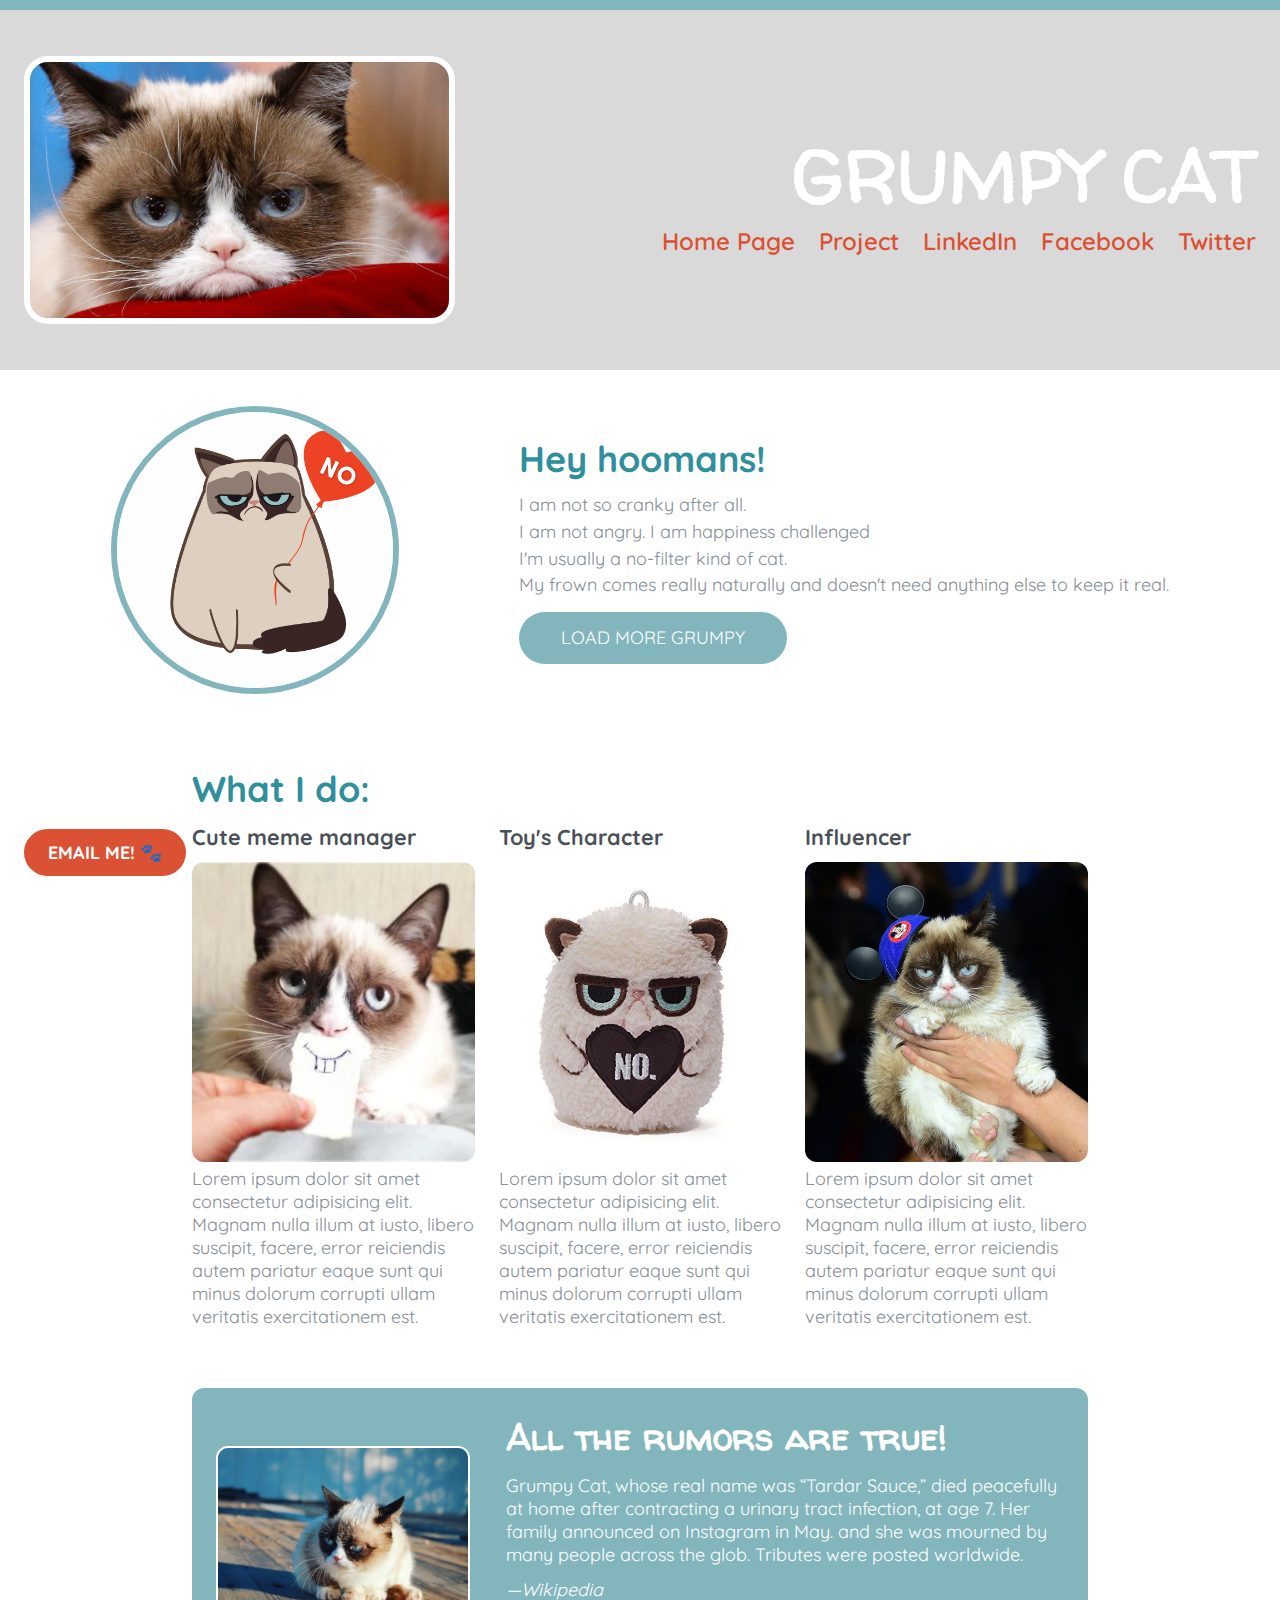
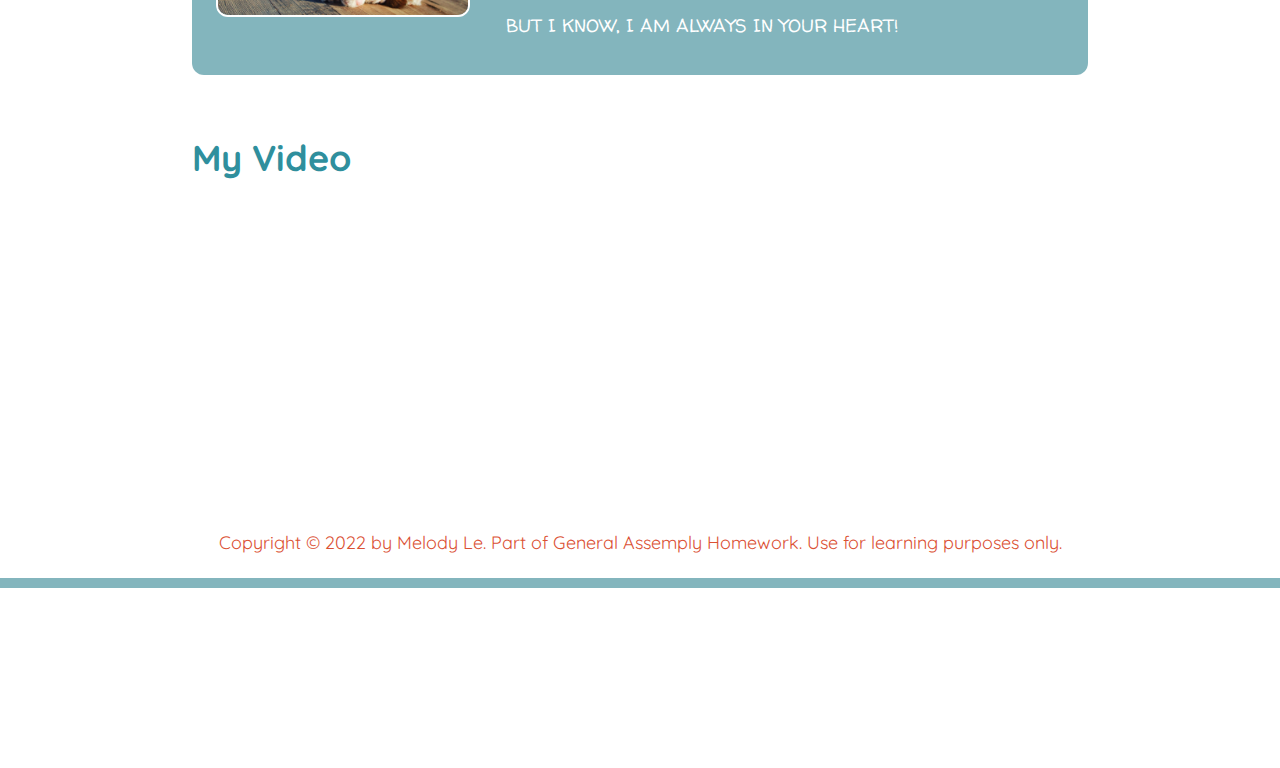
<file: index.html>
<!DOCTYPE html>
<html lang="en">
  <head>
    <meta charset="UTF-8" />
    <meta http-equiv="X-UA-Compatible" content="IE=edge" />
    <meta name="viewport" content="width=device-width, initial-scale=1.0" />
    <link rel="stylesheet" href="./style.css" />
    <title>Grumpy Cat Resume</title>
  </head>
  <body>
    <div class="header">
      <img src="./img/profile grumpy cat.jpeg" alt="Grumby Cat Profile Picture" />
      <!-- <img src="./img/grumpy-no.jpg_large" alt="Grumby Cat Profile Picture" /> -->
      <nav>
        <h1>Grumpy Cat</h1>
        <ul>
          <li><a href="#" target="_blank" rel="noopener noreferrer">Home Page</a></li>
          <li><a href="./projects.html" target="_blank" rel="noopener noreferrer">Project</a></li>
          <li><a href="#" target="_blank" rel="noopener noreferrer">LinkedIn</a></li>
          <li><a href="#" target="_blank" rel="noopener noreferrer">Facebook</a></li>
          <li><a href="#" target="_blank" rel="noopener noreferrer">Twitter</a></li>
        </nav>
      
      </ul>
    </div>
    <div class="bio">
      <img src="./img/grumpy-no.jpg_large" alt="grumpy say no" />
      <div class="bio-text">
        <h3>Hey hoomans!</h3>
        <p>I am not so cranky after all.</p>
        <p>I am not angry. I am happiness challenged</p>
        <p>I'm usually a no-filter kind of cat. </p>
        <p>My frown comes really naturally and doesn't need anything else to keep it real.</p>
        <a class="btn" href="#" >Load More Grumpy</a>
        
      </div>
    </div>
    <div class="job-container">
      <h3 >What I do:</h3>
      <div class="job">
        <div class="job-detail">
          <h4>Cute meme manager</h4>
          <img class="job-photo" src="./img/grumpy-rabbit.jpeg" alt="meme picture">
          <p>Lorem ipsum dolor sit amet consectetur adipisicing elit. Magnam nulla illum at iusto, libero suscipit, facere, error reiciendis autem pariatur eaque sunt qui minus dolorum corrupti ullam veritatis exercitationem est.</p>
        </div>
        <div class="job-detail">
          <h4>Toy's Character</h4>
          <img class="job-photo toy" src="./img/grumpy-toy.jpeg" alt="meme picture">
          <p>Lorem ipsum dolor sit amet consectetur adipisicing elit. Magnam nulla illum at iusto, libero suscipit, facere, error reiciendis autem pariatur eaque sunt qui minus dolorum corrupti ullam veritatis exercitationem est.</p>
        </div>
        <div class="job-detail">
          <h4>Influencer</h4>
          <img class="job-photo" src="./img/grumpy-influencer.jpeg" alt="meme picture">
          <p >Lorem ipsum dolor sit amet consectetur adipisicing elit. Magnam nulla illum at iusto, libero suscipit, facere, error reiciendis autem pariatur eaque sunt qui minus dolorum corrupti ullam veritatis exercitationem est.</p>
        </div>
      </div>
    </div>
    <div class="wiki-container">
      <img class="wiki-photo toy" src="./img/grump-photo-header.jpeg" alt="meme picture">
      <div class="wiki">
        <h3 class="rumor">All the rumors are true!</h3>
        <p>Grumpy Cat, whose real name was “Tardar Sauce,” died peacefully at home after contracting a urinary tract infection, at age 7. Her family announced on Instagram in May. and she was mourned by many people across the glob. Tributes were posted worldwide. </p>
        <p class = "source-quote" > —Wikipedia</p>
        <p class="rumor">BUT I KNOW, I AM ALWAYS IN YOUR HEART!</p>
      </div>
    </div>
    <div class="video">
      <h3>My Video</h3>
      <iframe  src="https://www.youtube.com/embed/qc5PgtdcUBU" title="YouTube video player" frameborder="0" allow="accelerometer; autoplay; clipboard-write; encrypted-media; gyroscope; picture-in-picture" allowfullscreen></iframe>
      <iframe  src="https://www.youtube.com/embed/4_lHnZ7LUsw" title="YouTube video player" frameborder="0" allow="accelerometer; autoplay; clipboard-write; encrypted-media; gyroscope; picture-in-picture" allowfullscreen></iframe>
      <iframe  src="https://www.youtube.com/embed/7rZ3MU2CuCw" title="YouTube video player" frameborder="0" allow="accelerometer; autoplay; clipboard-write; encrypted-media; gyroscope; picture-in-picture" allowfullscreen></iframe>
    </div>
    <div class="footer">
      <button class="mail"> <a href="mailto:grumpy.cat@emeow.com">EMAIL ME! 🐾 </a></button>
      <p>Copyright &copy; 2022 by Melody Le. Part of General Assemply Homework. Use for learning purposes only.</p>
    </div>
  </body>
</html>
</file>
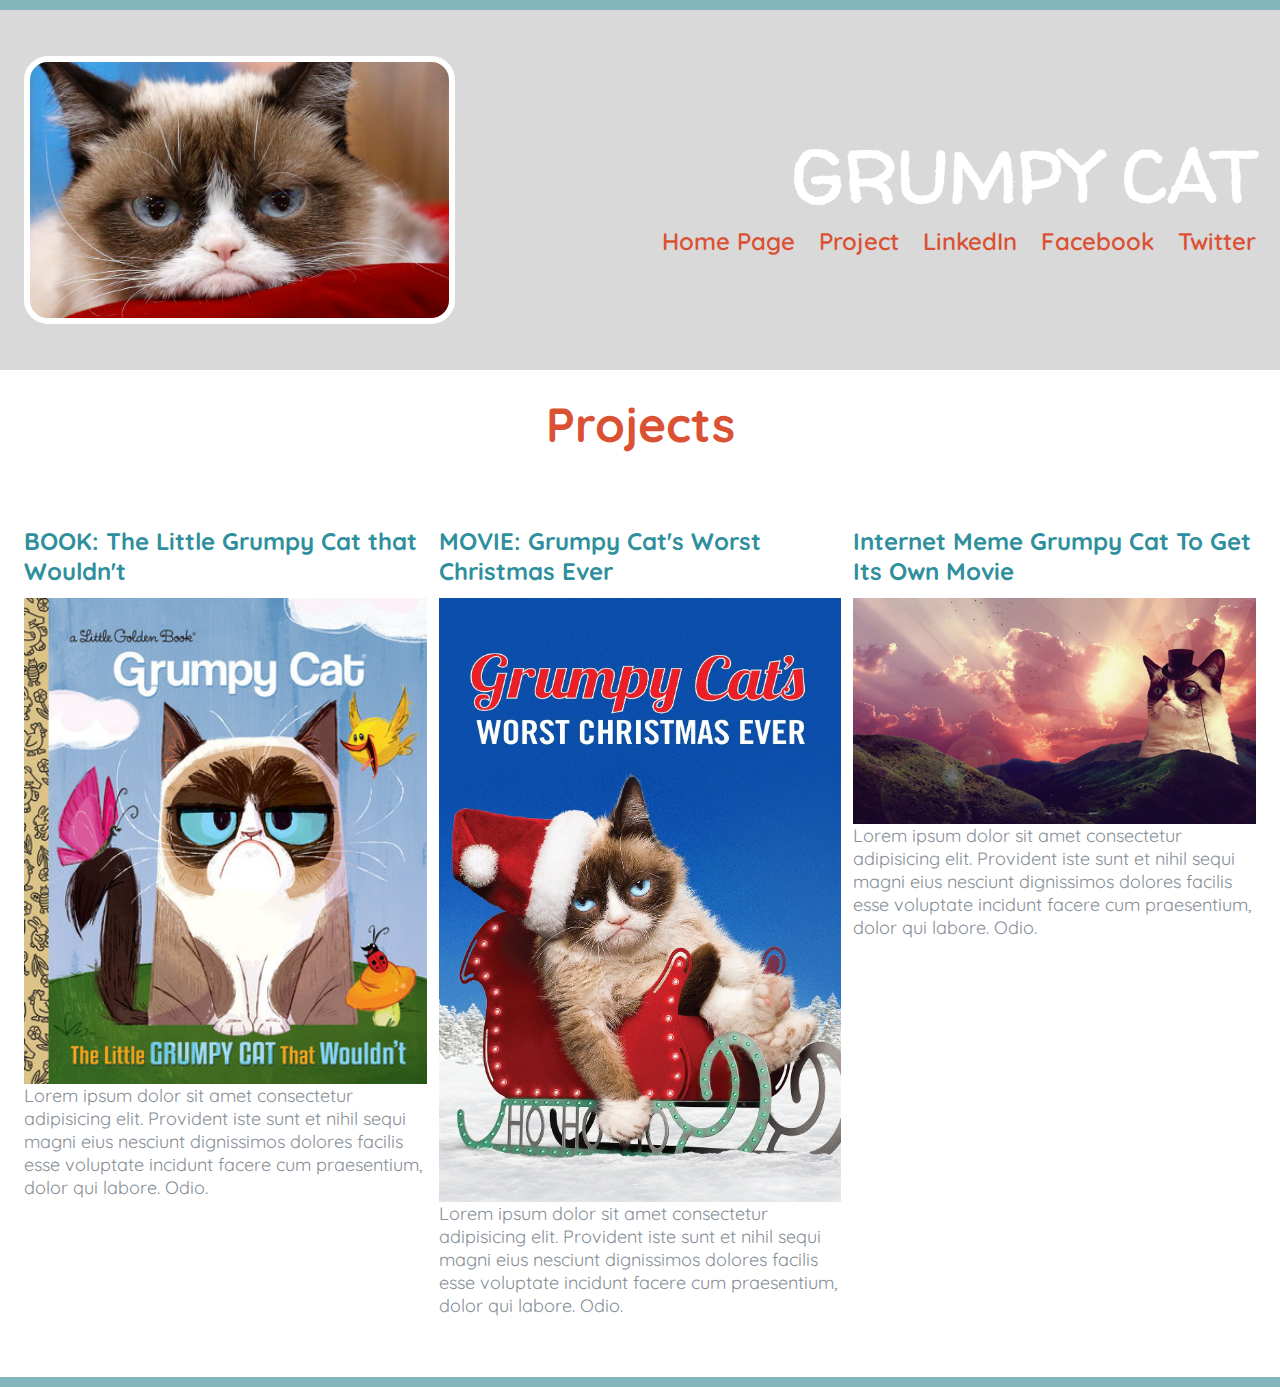
<file: projects.html>
<!DOCTYPE html>
<html lang="en">
  <head>
    <meta charset="UTF-8" />
    <meta http-equiv="X-UA-Compatible" content="IE=edge" />
    <meta name="viewport" content="width=device-width, initial-scale=1.0" />
    <link rel="stylesheet" href="./style.css" />
    <title>Grumpy Cat Resume</title>
  </head>
  <body>
    <div class="header">
      <img src="./img/profile grumpy cat.jpeg" alt="Grumby Cat Profile Picture" />
      <!-- <img src="./img/grumpy-no.jpg_large" alt="Grumby Cat Profile Picture" /> -->
      <nav>
        <h1>Grumpy Cat</h1>
        <ul>
          <li><a href="./index.html">Home Page</a></li>
          <li><a href="./projects.html" target="_blank" rel="noopener noreferrer">Project</a></li>
          <li><a href="#" target="_blank" rel="noopener noreferrer">LinkedIn</a></li>
          <li><a href="#" target="_blank" rel="noopener noreferrer">Facebook</a></li>
          <li><a href="#" target="_blank" rel="noopener noreferrer">Twitter</a></li>
        </nav>
      
      </ul>
    </div>
    <div class="project-container">
      <h2>Projects</h2>
      <div class="project">
        <div class="project-content">
          <h3>BOOK: The Little Grumpy Cat that Wouldn't</h3>
          <img src="./img/grumpy cat book.jpeg" alt="grumpy cat book" />
          <p>
            Lorem ipsum dolor sit amet consectetur adipisicing elit. Provident iste sunt et nihil sequi magni eius nesciunt dignissimos dolores facilis esse
            voluptate incidunt facere cum praesentium, dolor qui labore. Odio.
          </p>
        </div>
        <div class="project-content">
          <h3> MOVIE: Grumpy Cat's Worst Christmas Ever</h3>
          <img src="./img/grumpy-christmas.jpeg" alt="grumpy cat movie" />
          <p>
            Lorem ipsum dolor sit amet consectetur adipisicing elit. Provident iste sunt et nihil sequi magni eius nesciunt dignissimos dolores facilis esse
            voluptate incidunt facere cum praesentium, dolor qui labore. Odio.
          </p>
        </div>
        <div class="project-content">
          <h3>Internet Meme Grumpy Cat To Get Its Own Movie</h3>
          <img src="./img/grumpy-cat-movie.jpeg" alt="grumpy cat holiwood" />
          <p>
            Lorem ipsum dolor sit amet consectetur adipisicing elit. Provident iste sunt et nihil sequi magni eius nesciunt dignissimos dolores facilis esse
            voluptate incidunt facere cum praesentium, dolor qui labore. Odio.
          </p>
        </div>
      </div>
    </div>
  </body>
</html>
</file>
<file: style.css>
@import url('https://fonts.googleapis.com/css2?family=Quicksand:wght@300;400;600;700&family=Walter+Turncoat&display=swap');

/* color: #83B5BD #db5134;
color text: #2f8f9d 
text gray: #868e96  #495057

greycolor: #d9d9d9  */
* {
  margin: 0;
  padding: 0;
  box-sizing: border-box;
}
html {
  font-size: 12px;
}
body {
  font-family: 'Quicksand', sans-serif;
  border-top: 10px solid #83b5bd;
  border-bottom: 10px solid #83b5bd;
  color: #868e96;
  font-size: 1.5rem;
  position: relative;
}
h3 {
  font-size: 3rem;
  color: #2f8f9d;
  margin-bottom: 1rem;
}
.header {
  display: flex;
  justify-content: space-between;
  align-items: center;
  height: 30rem;
  padding: 1rem 2rem;
  background-color: #d9d9d9;
  margin-bottom: 2rem;
}
.header img {
  display: inline-block;
  border: 0.5rem solid;
  border-color: white;
  max-width: 35%;
  height: 80%;
  border-radius: 2rem;
  object-fit: cover;
}

.header nav h1 {
  font-family: 'Walter Turncoat', sans-serif;
  font-weight: 600;
  font-size: 6rem;
  text-align: right;
  text-transform: uppercase;
  color: white;
}
nav ul {
  display: flex;
  justify-content: space-around;
  gap: 2rem;
  list-style: none;
}
nav ul li {
  font-size: 2rem;
  font-weight: 600;
}

.bio {
  display: flex;
  align-items: center;
  justify-content: center;
  gap: 10rem;
  width: 100%;
  height: 24rem;
  margin: 3rem auto 6rem auto;
}

.bio img {
  height: 24rem;
  border-radius: 50%;
  object-fit: cover;
  border: 0.5rem solid #83b5bd;
}

.bio-text p {
  font-size: 1.5rem;
  color: #868e96;
  margin-bottom: 0.3rem;
}

.btn:link,
.btn:visited {
  display: inline-block;
  background-color: #83b5bd;
  color: #fff;
  text-transform: uppercase;
  font-family: 'Quicksand', sans-serif;
  font-size: 1.5rem;
  border-radius: 2.4rem;
  padding: 1.2rem 3.5rem;
  margin-top: 1rem;
}

.btn:hover,
.btn:active {
  background-color: #2f8f9d;
  color: #fff;
}

.job-container {
  display: flex;
  flex-direction: column;

  max-width: 70%;
  margin: 0 auto;
  margin-bottom: 5rem;
}

.job {
  display: flex;
  gap: 2rem;
}
.job > * {
  flex: 1;
}
.job-detail h4 {
  font-size: 1.8rem;
  color: #495057;
  margin-bottom: 1rem;
}

.job-photo {
  display: inline-block;
  width: 100%;
  height: 25rem;
  object-fit: cover;
  border: none;
  border-radius: 1rem;
}

.toy {
  object-fit: contain;
}

.wiki-container {
  display: flex;
  align-items: center;
  gap: 3rem;
  background-color: #83b5bd;
  color: #fff;
  max-width: 70%;
  margin: 0 auto;
  margin-bottom: 5rem;
  border-radius: 1rem;
  padding: 2rem;
}

.wiki-photo {
  display: inline-block;
  width: 30%;
  /* height: 25rem; */
  object-fit: cover;
  border: 0.2rem solid white;
  border-radius: 1rem;
}
.wiki h3 {
  color: white;
  font-family: 'Walter Turncoat', sans-serif;
}
.wiki p {
  margin-bottom: 1rem;
}
p.source-quote {
  font-style: italic;
}
p.rumor {
  color: white;
  font-size: 1.5rem;
  font-family: 'Walter Turncoat', sans-serif;
  /* font-weight: bold; */
}

.video {
  display: flex;
  flex-wrap: wrap;
  justify-content: space-between;
  column-gap: 2rem;
  height: 30rem;
  max-width: 70%;
  margin: 3rem auto;
}
.video h3 {
  flex: 1 0 100%;
}

.video iframe {
  border-radius: 2rem;
  flex: 1;
  height: 80%;
}

button {
  position: fixed;
  display: inline-block;
  left: 2rem;
  bottom: 2rem;
  background-color: #db5134;
  font-family: 'Quicksand', sans-serif;
  font-size: 1.5rem;
  border: none;
  padding: 1rem 2rem;
  border-radius: 3rem;
  cursor: pointer;
}

.mail a:link,
.mail a:visited {
  color: #fff;
  text-transform: uppercase;
  font-weight: bold;
  font-family: 'Quicksand', sans-serif;
}

.footer P {
  color: #db5134;
  margin: 0 auto;
  text-align: center;
  margin-bottom: 2rem;
}

a:link {
  color: #db5134;
  text-decoration: none;
}
a:visited {
  color: #db5134;
}
a:hover {
  font-weight: bold;
}

/* PROJECT FILE */

.project-container {
  display: flex;
  flex-direction: column;
  align-items: center;
  gap: 1rem;
  width: 100%;
  /* height: 100%; */
  /* background-color: blue; */
}

.project {
  display: flex;
  justify-content: space-between;
  gap: 1rem;
  /* background-color: antiquewhite; */
  padding: 5rem 2rem;
  /* height: 100rem; */
}
h2 {
  font-size: 4rem;
  color: #db5134;
}
.project h3 {
  font-size: 2rem;
}

.project-content img {
  display: flex;
  align-items: flex-end;
  flex: 1;
  width: 100%;
  /* height: 50%; */
  object-fit: contain;
}
</file>
